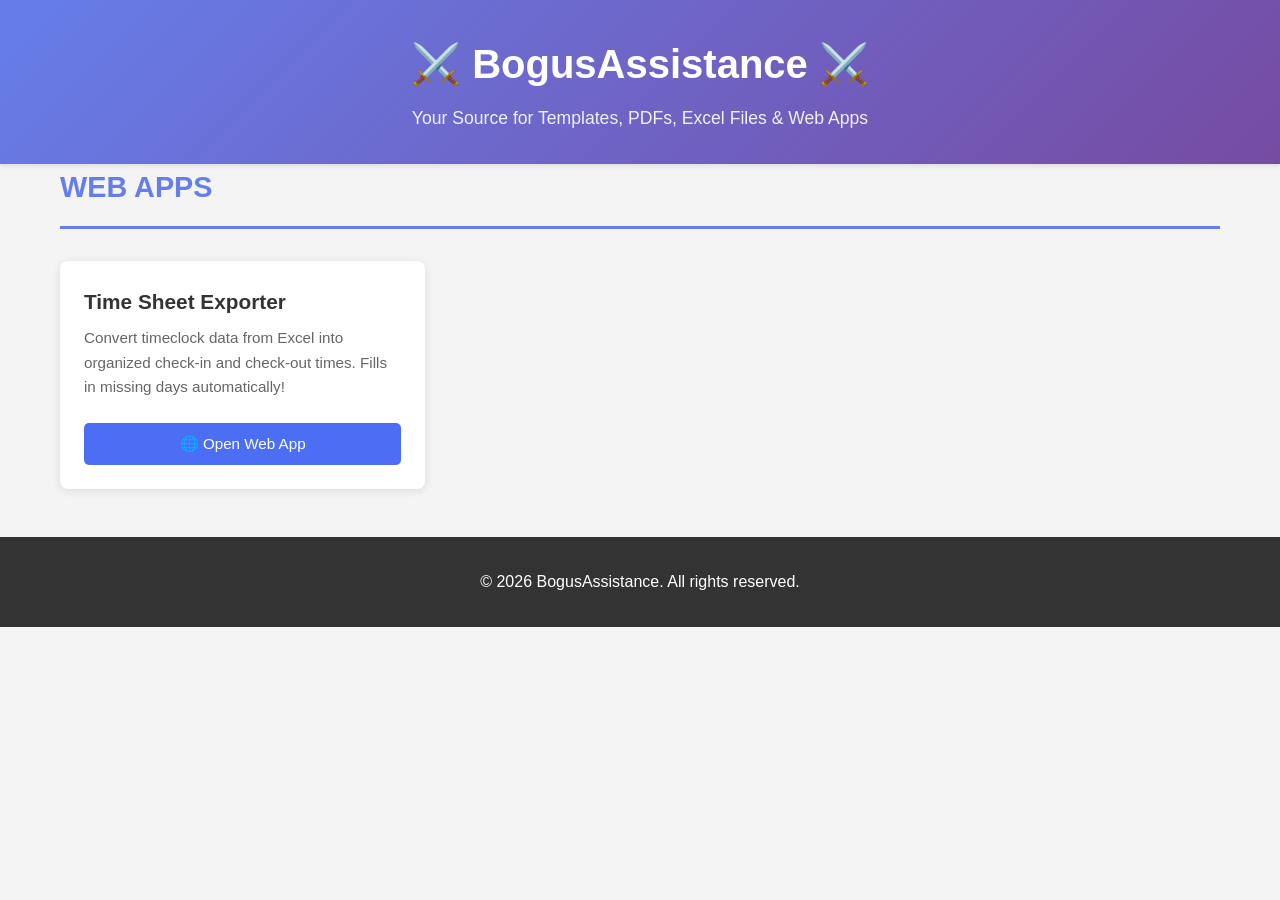
<file: index.html>
<!DOCTYPE html>
<html lang="en">
<head>
    <meta charset="UTF-8">
    <meta name="viewport" content="width=device-width, initial-scale=1.0">
    <title>BogusAssistance - Web Apps</title>
    <link rel="stylesheet" href="styles.css">
</head>
<body>
    <header>
        <div class="container">
            <h1>⚔️ BogusAssistance ⚔️</h1>
            <p>Your Source for Templates, PDFs, Excel Files & Web Apps</p>
        </div>
    </header>

    <main class="container">
        <!-- Web Apps Section -->
        <section class="category">
            <h2>WEB APPS</h2>
            <div class="template-grid">
                <div class="template-card">
                    <h3>Time Sheet Exporter</h3>
                    <p>Convert timeclock data from Excel into organized check-in and check-out times. Fills in missing days automatically!</p>
                    <div class="buttons">
                        <button class="btn btn-app" onclick="window.location.href='timeclock-converter.html'">🌐 Open Web App</button>
                    </div>
                </div>
            </div>
        </section>
    </main>

    <footer>
        <p>&copy; 2026 BogusAssistance. All rights reserved.</p>
    </footer>
</body>
</html>
</file>
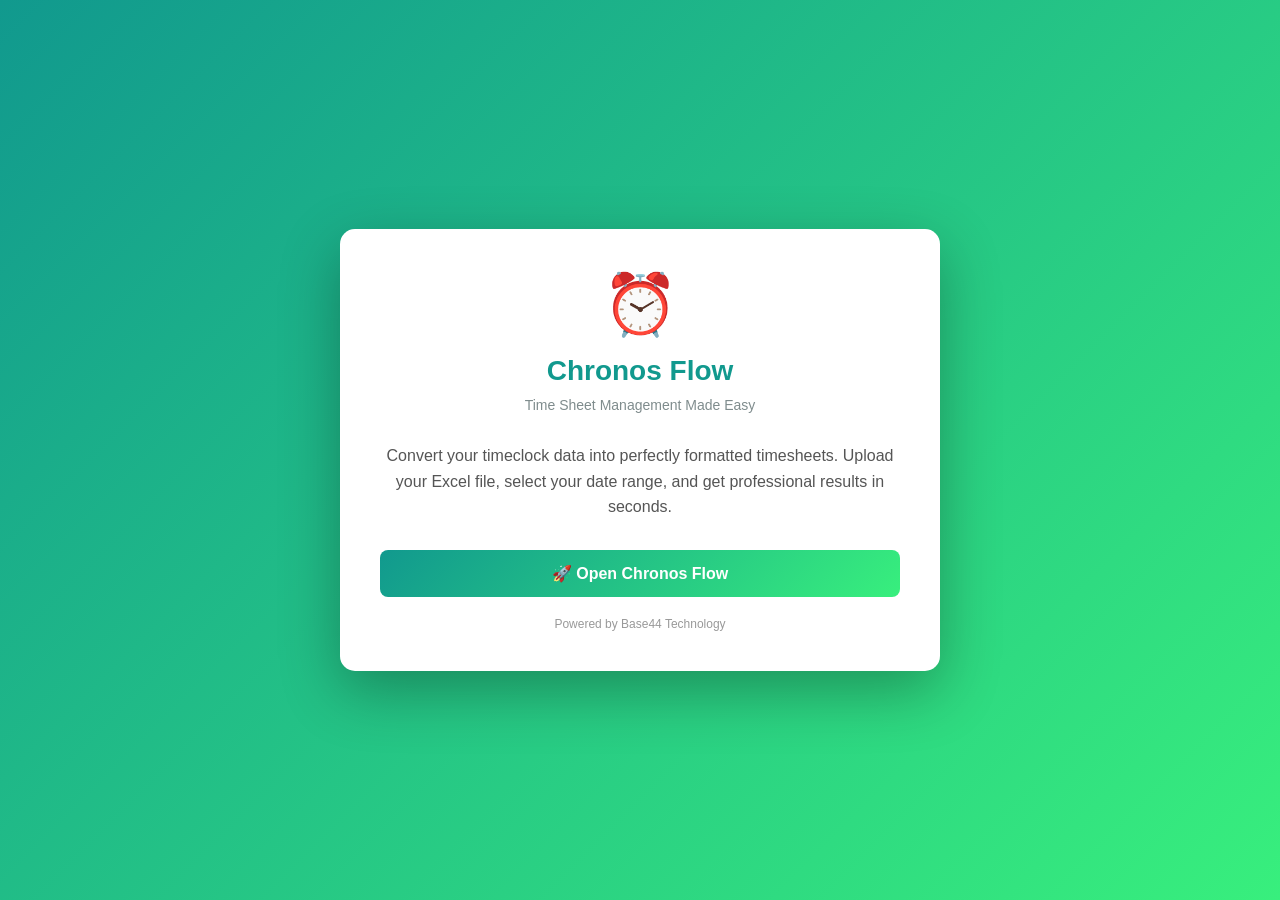
<file: timeclock-converter.html>
<!DOCTYPE html>
<html lang="en">
<head>
    <meta charset="UTF-8">
    <meta name="viewport" content="width=device-width, initial-scale=1.0">
    <title>Chronos Flow</title>
    <style>
    * {
        margin: 0;
        padding: 0;
        box-sizing: border-box;
    }
    body {
        background: linear-gradient(135deg, #11998e 0%, #38ef7d 100%);
        min-height: 100vh;
        display: flex;
        justify-content: center;
        align-items: center;
        padding: 20px;
        font-family: 'Segoe UI', Tahoma, Geneva, Verdana, sans-serif;
    }
    .container {
        background: white;
        border-radius: 15px;
        box-shadow: 0 20px 60px rgba(0, 0, 0, 0.3);
        max-width: 600px;
        width: 100%;
        padding: 40px;
        text-align: center;
    }
    .header {
        text-align: center;
        margin-bottom: 30px;
    }
    .icon {
        font-size: 60px;
        margin-bottom: 15px;
    }
    h1 {
        color: #11998e;
        font-size: 28px;
        margin-bottom: 10px;
    }
    .subtitle {
        color: #7f8c8d;
        font-size: 14px;
        margin-bottom: 20px;
    }
    .description {
        color: #555;
        font-size: 16px;
        margin-bottom: 30px;
        line-height: 1.6;
    }
    button {
        width: 100%;
        padding: 14px 20px;
        background: linear-gradient(135deg, #11998e 0%, #38ef7d 100%);
        color: white;
        border: none;
        border-radius: 8px;
        font-size: 16px;
        font-weight: 600;
        cursor: pointer;
        transition: all 0.3s ease;
    }
    button:hover {
        transform: translateY(-2px);
        box-shadow: 0 10px 20px rgba(17, 153, 142, 0.3);
    }
    .footer {
        margin-top: 20px;
        font-size: 12px;
        color: #999;
    }
</style>
</head>
<body>
    <div class="container">
        <div class="header">
            <div class="icon">⏰</div>
            <h1>Chronos Flow</h1>
            <p class="subtitle">Time Sheet Management Made Easy</p>
        </div>

        <p class="description">
            Convert your timeclock data into perfectly formatted timesheets. 
            Upload your Excel file, select your date range, and get professional 
            results in seconds.
        </p>

        <button onclick="goToChronosFlow()">🚀 Open Chronos Flow</button>

        <div class="footer">
            <p>Powered by Base44 Technology</p>
        </div>
    </div>

    <script>
        function goToChronosFlow() {
            window.location.href = 'https://bogustimesheethelper.base44.app';
        }
    </script>
</body>
</html>
</file>
<file: styles.css>
* {
    margin: 0;
    padding: 0;
    box-sizing: border-box;
}

body {
    font-family: 'Segoe UI', Tahoma, Geneva, Verdana, sans-serif;
    line-height: 1.6;
    color: #333;
    background-color: #f4f4f4;
}

header {
    background: linear-gradient(135deg, #667eea 0%, #764ba2 100%);
    color: white;
    padding: 2rem 0;
    text-align: center;
    box-shadow: 0 2px 5px rgba(0,0,0,0.1);
}

header h1 {
    font-size: 2.5rem;
    margin-bottom: 0.5rem;
}

header p {
    font-size: 1.1rem;
    opacity: 0.9;
}

.container {
    max-width: 1200px;
    margin: 0 auto;
    padding: 0 20px;
}

main {
    padding: 3rem 0;
}

.category {
    margin-bottom: 3rem;
}

.category h2 {
    font-size: 1.8rem;
    color: #667eea;
    margin-bottom: 2rem;
    border-bottom: 3px solid #667eea;
    padding-bottom: 1rem;
}

.template-grid {
    display: grid;
    grid-template-columns: repeat(auto-fill, minmax(300px, 1fr));
    gap: 2rem;
}

.template-card {
    background: white;
    border-radius: 8px;
    padding: 1.5rem;
    box-shadow: 0 2px 10px rgba(0,0,0,0.1);
    transition: transform 0.3s ease, box-shadow 0.3s ease;
}

.template-card:hover {
    transform: translateY(-5px);
    box-shadow: 0 5px 20px rgba(0,0,0,0.15);
}

.template-card h3 {
    font-size: 1.3rem;
    color: #333;
    margin-bottom: 0.5rem;
}

.template-card p {
    color: #666;
    font-size: 0.95rem;
    margin-bottom: 1.5rem;
}

.buttons {
    display: flex;
    flex-direction: column;
    gap: 0.8rem;
}

.btn {
    padding: 0.75rem 1rem;
    border: none;
    border-radius: 5px;
    font-size: 0.95rem;
    cursor: pointer;
    transition: all 0.3s ease;
    font-weight: 500;
}

.btn-pdf {
    background-color: #ff6b6b;
    color: white;
}

.btn-pdf:hover {
    background-color: #ee5a52;
    transform: scale(1.05);
}

.btn-excel {
    background-color: #51cf66;
    color: white;
}

.btn-excel:hover {
    background-color: #40c057;
    transform: scale(1.05);
}

.btn-app {
    background-color: #4c6ef5;
    color: white;
}

.btn-app:hover {
    background-color: #364ce6;
    transform: scale(1.05);
}

footer {
    background-color: #333;
    color: white;
    text-align: center;
    padding: 2rem;
    margin-top: 3rem;
}

/* Responsive Design */
@media (max-width: 768px) {
    header h1 {
        font-size: 1.8rem;
    }

    .template-grid {
        grid-template-columns: 1fr;
    }

    .buttons {
        flex-direction: column;
    }
}
</file>
